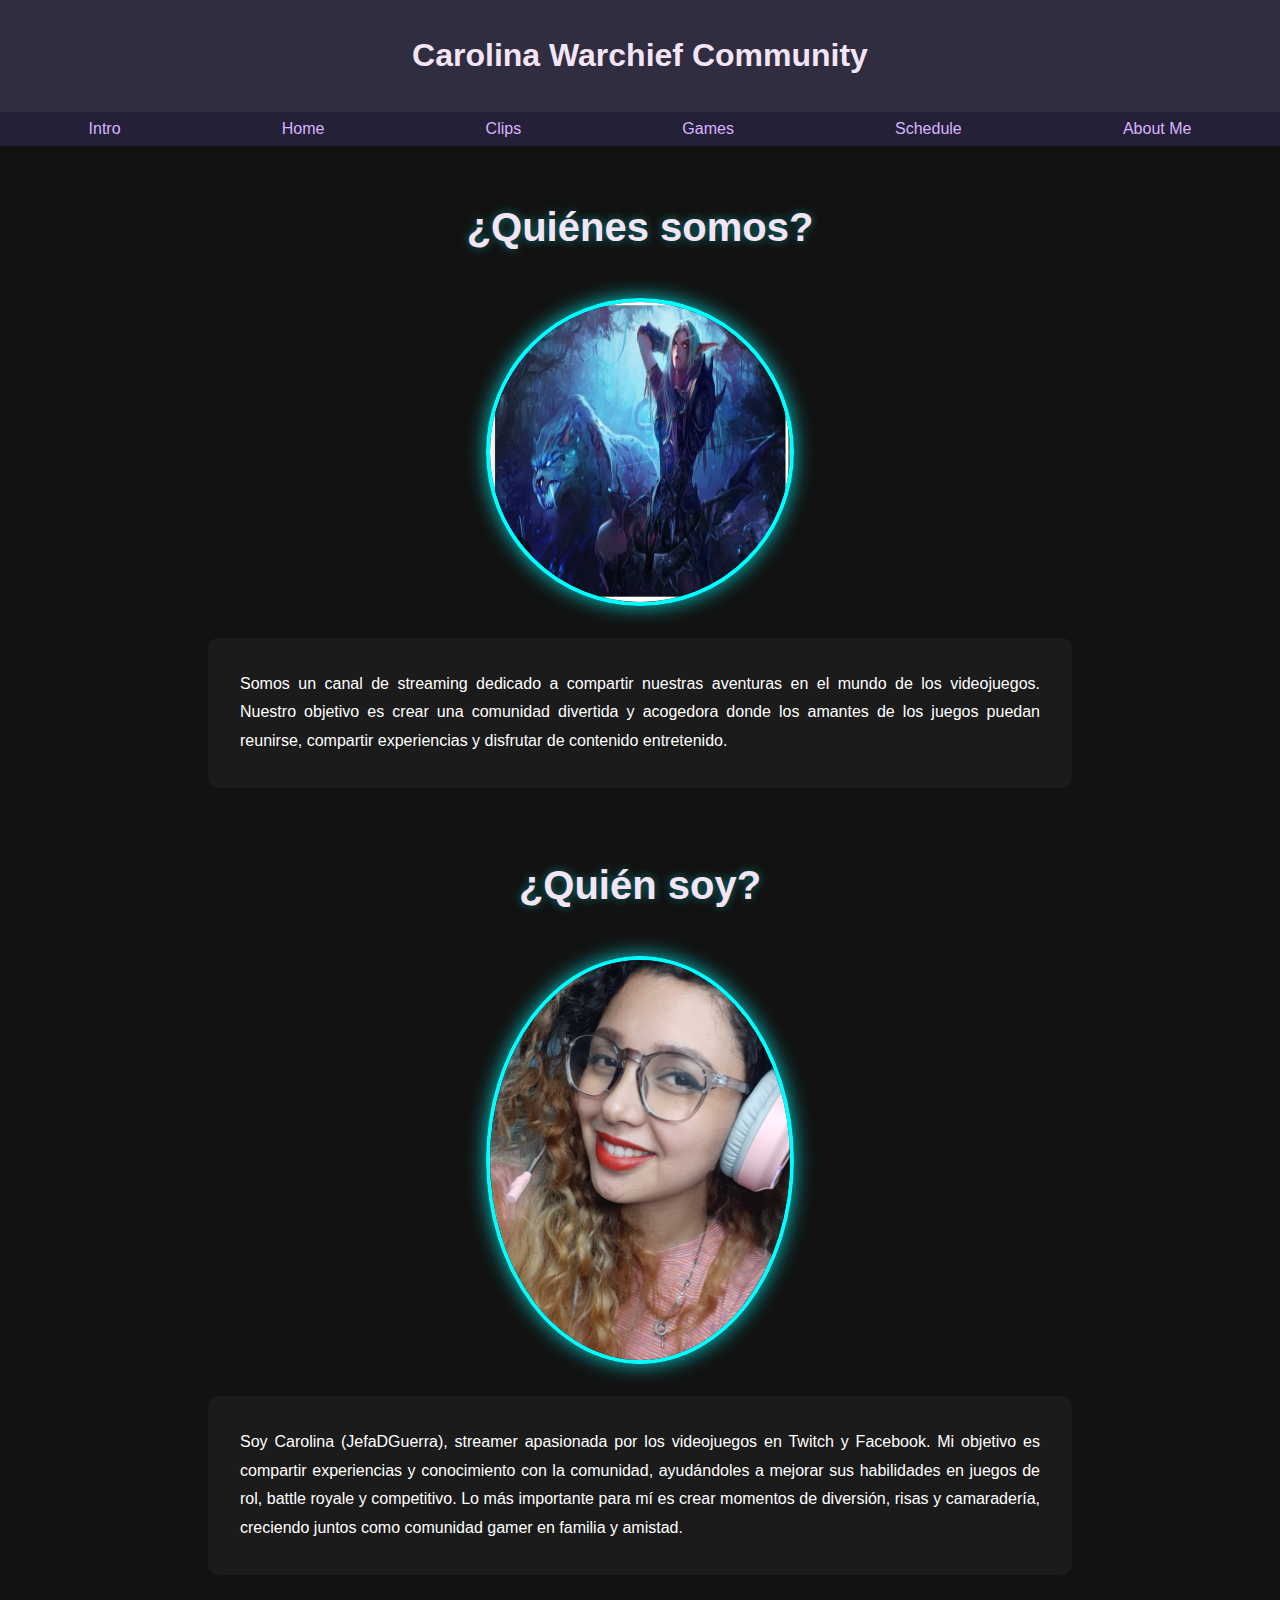
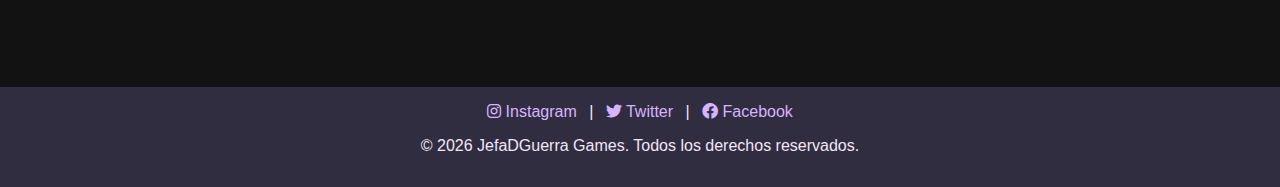
<file: pages/about.html>
<!DOCTYPE html>
<html lang="es">
<head>
    <meta charset="UTF-8">
    <meta name="viewport" content="width=device-width, initial-scale=1.0">
    <title>About Me</title>
    <link rel="stylesheet" href="https://cdnjs.cloudflare.com/ajax/libs/font-awesome/6.0.0-beta3/css/all.min.css">
    <link rel="stylesheet" href="../css/main.css">
    <link rel="stylesheet" href="../css/about.css">
</head>
<body>
    <header>
        <h1>Carolina Warchief Community</h1>
    </header>

    <nav>
        <ul>
            <li><a href="../index.html">Intro</a></li>
            <li><a href="home.html">Home</a></li>
            <li><a href="clips.html">Clips</a></li>
            <li><a href="games.html">Games</a></li>
            <li><a href="schedule.html">Schedule</a></li>
            <li><a href="about.html">About Me</a></li>
        </ul>
    </nav>

    <main>
        <h1>¿Quiénes somos?</h1>
        <img src="../images/img2.jpeg" alt="Avatar Streamer" class="about-image">
        <p>Somos un canal de streaming dedicado a compartir nuestras aventuras en el mundo de los videojuegos. Nuestro objetivo es crear una comunidad divertida y acogedora donde los amantes de los juegos puedan reunirse, compartir experiencias y disfrutar de contenido entretenido.</p>

        <h1>¿Quién soy?</h1>
        <img src="../images/foto2.jpg" alt="Picture" class="about-picture">
        <p>Soy Carolina (JefaDGuerra), streamer apasionada por los videojuegos en Twitch y Facebook. Mi objetivo es compartir experiencias y conocimiento con la comunidad, ayudándoles a mejorar sus habilidades en juegos de rol, battle royale y competitivo. Lo más importante para mí es crear momentos de diversión, risas y camaradería, creciendo juntos como comunidad gamer en familia y amistad.</p>
    </main>

    <footer>
        <div class="social-media">
            <a href="#"><i class="fab fa-instagram"></i> Instagram</a>
            <span>|</span>
            <a href="#"><i class="fab fa-twitter"></i> Twitter</a>
            <span>|</span>
            <a href="#"><i class="fab fa-facebook"></i> Facebook</a>
        </div>
        <p>&copy; 2026 JefaDGuerra Games. Todos los derechos reservados.</p>
    </footer>
</body>
</html>
</file>
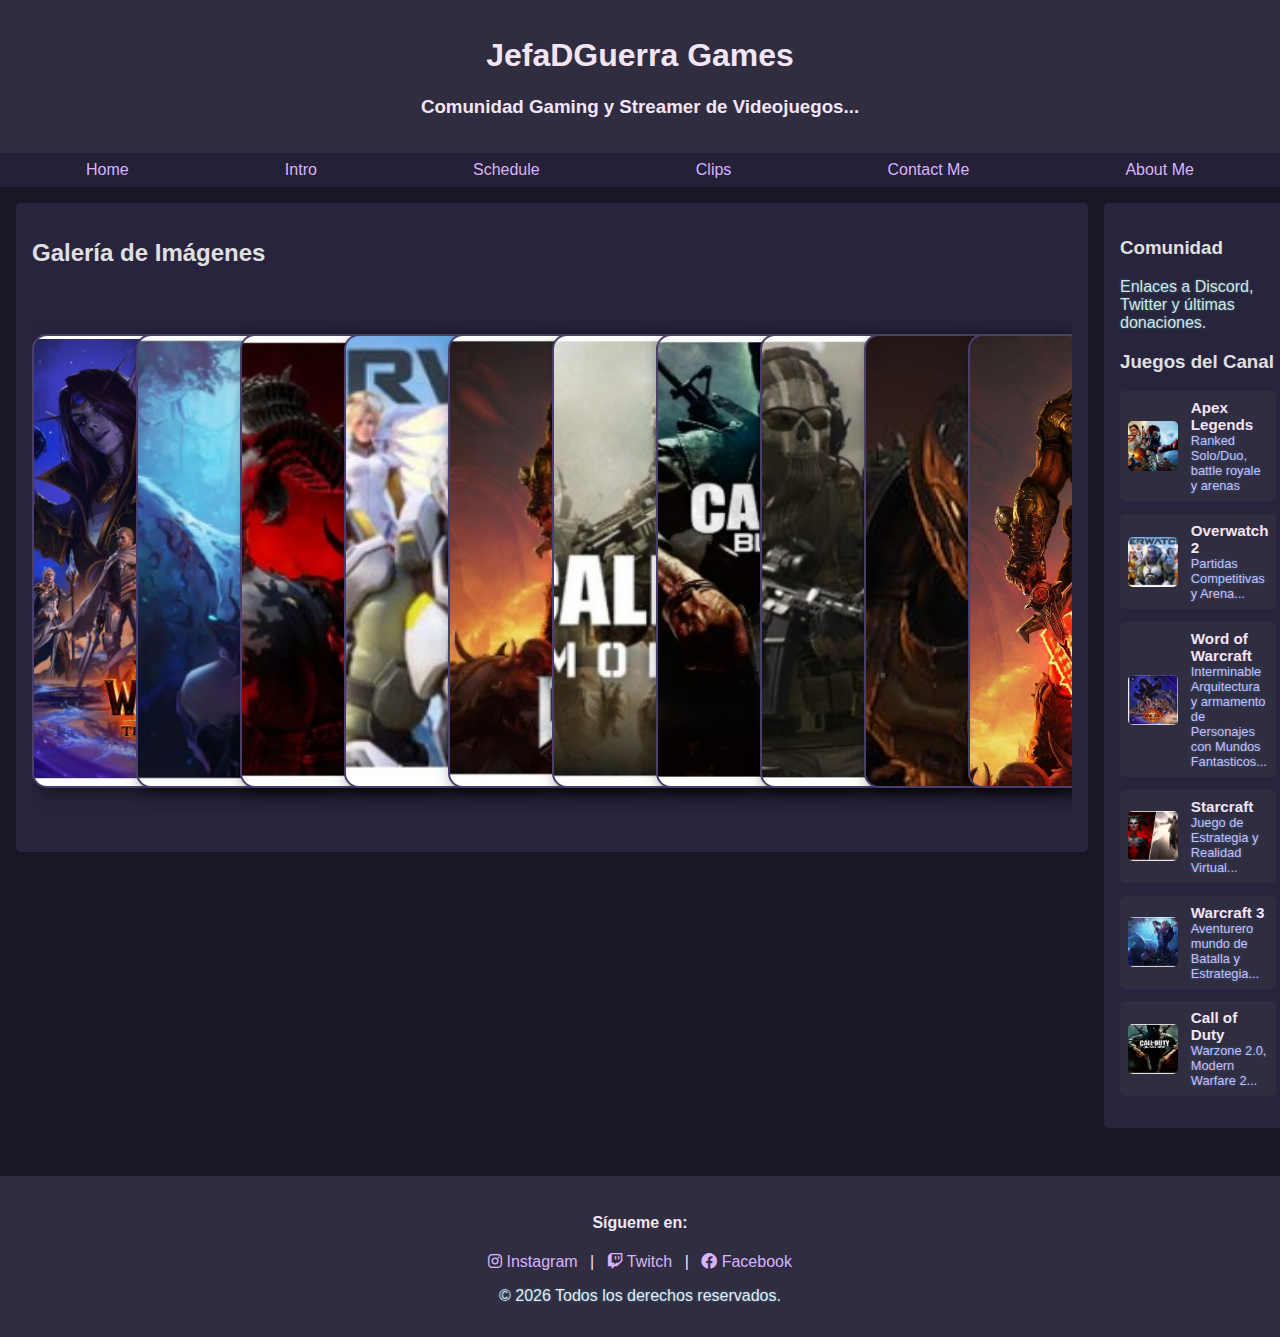
<file: pages/home.html>
<!DOCTYPE html>
<html lang="en">
<head>
    <meta charset="UTF-8">
    <meta name="viewport" content="width=device-width, initial-scale=1.0">
    <!-- Rubrica: Metadatos SEO -->
    <meta name="description" content="Galería de imágenes y juegos del canal del Streamer.">
    <meta name="keywords" content="galería, fotos, juegos, streamer, setup">
    <meta name="author" content="Tu Nombre">
    <!-- Rubrica: Favicon -->
    <link rel="shortcut icon" href="../favicon.ico" type="image/x-icon">
    <title>Home - Galería</title>
    <link rel="stylesheet" href="https://cdnjs.cloudflare.com/ajax/libs/font-awesome/6.0.0-beta3/css/all.min.css">
    <link rel="stylesheet" href="../css/main.css">
    <link rel="stylesheet" href="../css/home.css">
</head>
<body>
    <header>
        <h1>JefaDGuerra Games</h1>
        <h3>Comunidad Gaming y Streamer de Videojuegos...</h3>
    </header>

    <nav>
        <ul>
            <li><a href="home.html">Home</a></li>
            <li><a href="../index.html">Intro</a></li>
            <li><a href="#">Schedule</a></li>
            <li><a href="clips.html">Clips</a></li>
            <li><a href="#">Contact Me</a></li>
            <li><a href="#">About Me</a></li>
        </ul>
    </nav>

    <div class="content-wrapper">
        <main>
            <section>
                <h2>Galería de Imágenes</h2>
                <div class="carousel-container">
                    <!-- carrousel... -->

                    <img src="../images/img1.jpeg" alt="Imagen 1">
                    <img src="../images/img2.jpeg" alt="Imagen 2">
                    <img src="../images/img3.jpeg" alt="Imagen 3">
                    <img src="../images/img4.jpeg" alt="Imagen 4">
                    <img src="../images/img5.jpeg" alt="Imagen 5">
                    <img src="../images/img6.jpeg" alt="Imagen 6">
                    <img src="../images/img7.jpeg" alt="Imagen 7">
                    <img src="../images/img8.jpeg" alt="Imagen 8">
                    <img src="../images/img9.jpeg" alt="Imagen 9">
                    <img src="../images/img10.jpeg" alt="Imagen 10">
                </div>
            </section>
        </main>

        <aside>
            <h3>Comunidad</h3>
            <p>Enlaces a Discord, Twitter y últimas donaciones.</p>

            <h3>Juegos del Canal</h3>
            <ul class="game-list">
                <li class="game-item">
                    <img src="../images/img0.jpeg" alt="Apex Legends">
                    <div>
                        <h4>Apex Legends</h4>
                        <p>Ranked Solo/Duo, battle royale y arenas</p>
                    </div>
                </li>
                <li class="game-item">
                    <img src="../images/img4.jpeg" alt="overwatch 2">
                    <div>
                        <h4>Overwatch 2</h4>
                        <p>Partidas Competitivas y Arena...</p>
                    </div>
                </li>
                <li class="game-item">
                    <img src="../images/img1.jpeg" alt="WoW">
                    <div>
                        <h4>Word of Warcraft</h4>
                        <p>Interminable Arquitectura y armamento de Personajes con Mundos Fantasticos...</p>
                    </div>
                </li>
                <li class="game-item">
                    <img src="../images/img3.jpeg" alt="Starcraft">
                    <div>
                        <h4>Starcraft</h4>
                        <p>Juego de Estrategia y Realidad Virtual...</p>
                    </div>
                </li>
                <li class="game-item">
                    <img src="../images/img2.jpeg" alt="Warcraft 2">
                    <div>
                        <h4>Warcraft 3</h4>
                        <p>Aventurero mundo de Batalla y Estrategia...</p>
                    </div>
                </li>
                <li class="game-item">
                    <img src="../images/img7.jpeg" alt="Call of Duty">
                    <div>
                        <h4>Call of Duty</h4>
                        <p>Warzone 2.0, Modern Warfare 2...</p>
                    </div>
                </li>
            </ul>
        </aside>
    </div>

    <footer>
        <div class="social-media">
            <h4>Sígueme en:</h4>
            <a href="https://www.instagram.com/carowarchief/?hl=es"><i class="fab fa-instagram"></i> Instagram</a> | 
            <a href="https://www.twitch.tv/jefadguerra"><i class="fab fa-twitch"></i> Twitch</a> | 
            <a href="https://www.facebook.com/profile.php?id=100050866443704"><i class="fab fa-facebook"></i> Facebook</a>
        </div>
        <p>&copy; 2026 Todos los derechos reservados.</p>
    </footer>
</body>
</html>
</file>
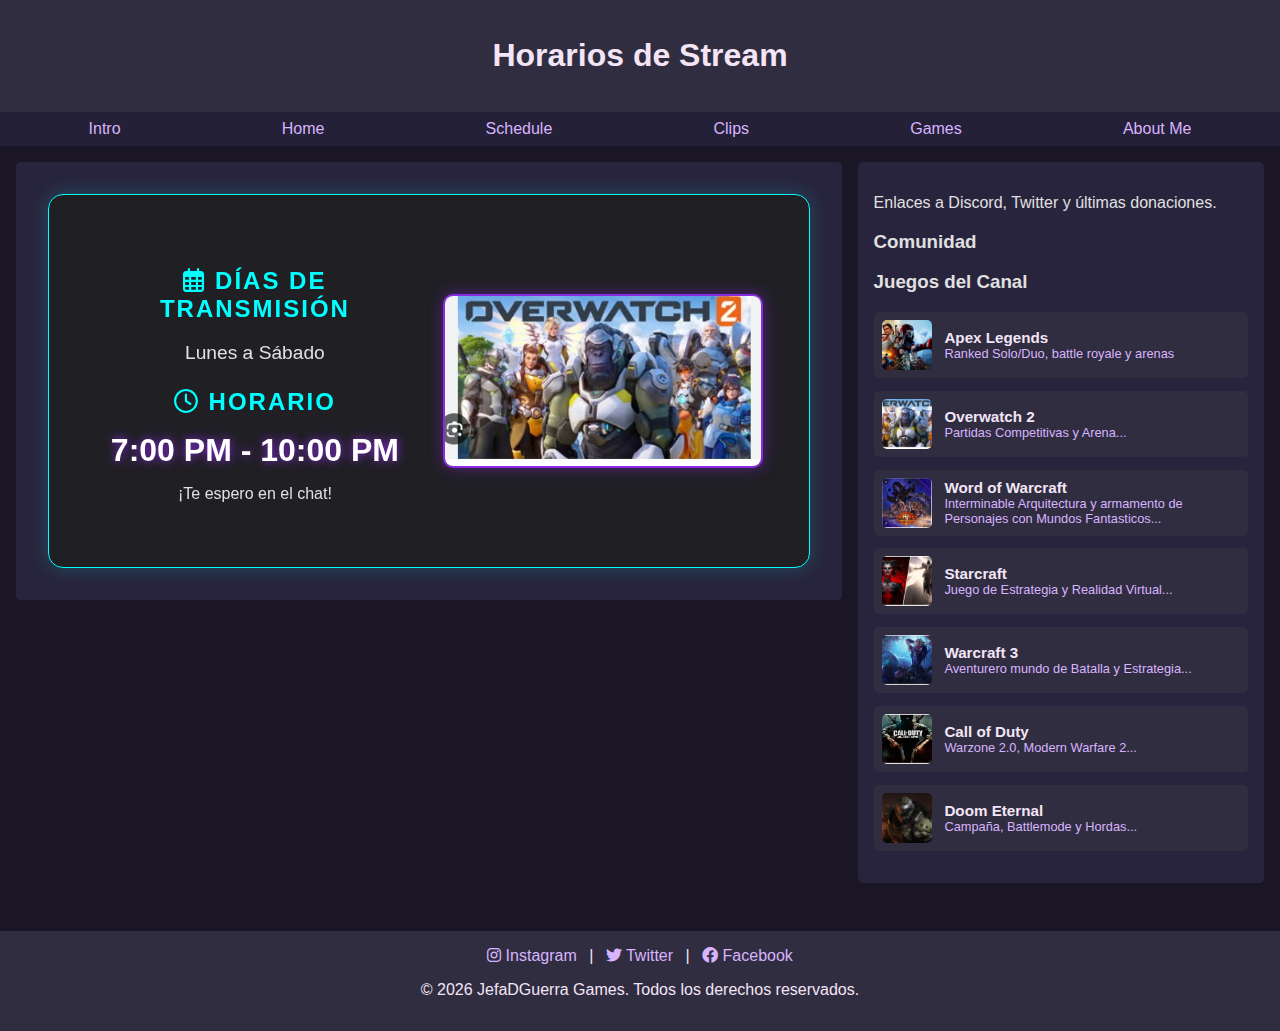
<file: pages/schedule.html>
<!DOCTYPE html>
<html lang="en">
<head>
    <meta charset="UTF-8">
    <meta name="viewport" content="width=device-width, initial-scale=1.0">
    <title>Schedule - Horarios</title>
    <link rel="stylesheet" href="https://cdnjs.cloudflare.com/ajax/libs/font-awesome/6.0.0-beta3/css/all.min.css">
    <link rel="stylesheet" href="../css/main.css">
    <link rel="stylesheet" href="../css/schedule.css">

</head>
<body>
    <header>
        <h1>Horarios de Stream</h1>
    </header>

    <nav>
        <ul>
            <li><a href="../index.html">Intro</a></li>
            <li><a href="home.html">Home</a></li>
            <li><a href="schedule.html">Schedule</a></li>
            <li><a href="clips.html">Clips</a></li>
            <li><a href="games.html">Games</a></li>
            <li><a href="about.html">About Me</a></li>
        </ul>
    </nav>

    <div class="content-wrapper">
    <main>
        <section class="schedule-section">
            <div class="schedule-card">
                <div class="schedule-info">
                    <h3><i class="far fa-calendar-alt"></i> Días de Transmisión</h3>
                    <p style="font-size: 1.2rem;">Lunes a Sábado</p>
                    
                    <h3><i class="far fa-clock"></i> Horario</h3>
                    <div class="schedule-time">
                        7:00 PM - 10:00 PM
                    </div>
                    <p>¡Te espero en el chat!</p>
                </div>
                <div class="schedule-image">
                    <!-- Usando una imagen existente del proyecto -->
                    <img src="../images/img4.jpeg" alt="Imagen Gamer Horario">
                </div>
            </div>
        </section>
    </main>
    
    <aside>
            <p>Enlaces a Discord, Twitter y últimas donaciones.</p>
            
            <h3>Comunidad</h3>
            <h3>Juegos del Canal</h3>
            <ul class="game-list">
                <li class="game-item">
                    <img src="../images/img0.jpeg" alt="Apex Legends">
                    <div>
                        <h4>Apex Legends</h4>
                        <p>Ranked Solo/Duo, battle royale y arenas</p>
                    </div>
                </li>
                <li class="game-item">
                    <img src="../images/img4.jpeg" alt="overwatch 2">
                    <div>
                        <h4>Overwatch 2</h4>
                        <p>Partidas Competitivas y Arena...</p>
                    </div>
                </li>
                <li class="game-item">
                    <img src="../images/img1.jpeg" alt="WoW">
                    <div>
                        <h4>Word of Warcraft</h4>
                        <p>Interminable Arquitectura y armamento de Personajes con Mundos Fantasticos...</p>
                    </div>
                </li>
                <li class="game-item">
                    <img src="../images/img3.jpeg" alt="Starcraft">
                    <div>
                        <h4>Starcraft</h4>
                        <p>Juego de Estrategia y Realidad Virtual...</p>
                    </div>
                </li>
                <li class="game-item">
                    <img src="../images/img2.jpeg" alt="Warcraft 2">
                    <div>
                        <h4>Warcraft 3</h4>
                        <p>Aventurero mundo de Batalla y Estrategia...</p>
                    </div>
                </li>
                <li class="game-item">
                    <img src="../images/img7.jpeg" alt="Call of Duty">
                    <div>
                        <h4>Call of Duty</h4>
                        <p>Warzone 2.0, Modern Warfare 2...</p>
                    </div>
                </li>
                <li class="game-item">
                    <img src="../images/img9.jpeg" alt="Doom Eternal">
                    <div>
                        <h4>Doom Eternal</h4>
                        <p>Campaña, Battlemode y Hordas...</p>
                    </div>
                </li>
            </ul>
        </aside>
    </div>

    <footer>
         <div class="social-media">
        
            <a href="#"><i class="fab fa-instagram"></i> Instagram</a> | 
            <a href="#"><i class="fab fa-twitter"></i> Twitter</a> | 
            <a href="#"><i class="fab fa-facebook"></i> Facebook</a>
        </div>
        <p>&copy; 2026 JefaDGuerra Games. Todos los derechos reservados.</p>
    </footer>
</body>
</html>
</file>
<file: css/main.css>
body {
    font-family: sans-serif;
    background-color: #1a1625; /* Fondo oscuro combinado con morado */
    color: #e0e0e0; /* Texto claro para contraste */
    margin: 0;
}

header {
    background-color: #302d41; /* Morado oscuro para la cabecera */
    color: #f3e5f5; /* Lavanda para el texto de la cabecera */
    padding: 1rem;
    text-align: center;
}

nav {
    background-color: #242038; /* Otro tono de morado */
    padding: 0.5rem;
}

nav ul {
    list-style: none;
    padding: 0;
    margin: 0;
    display: flex;
    justify-content: space-around;
}

nav a {
    color: #d8b4fe; /* Lavanda para los enlaces */
    text-decoration: none;
    padding: 0.5rem 1rem;
    border-radius: 5px;
    transition: background-color 0.3s;
}

nav a:hover {
    background-color: #4a3f6b; /* Morado más claro al pasar el ratón */
}

.content-wrapper {
    display: flex;
    padding: 1rem;
    align-items: flex-start;
}

main {
    display: flex;
    flex-direction: column;
    flex: 1;
    padding: 0;
}

main section {
    background-color: #28243d; /* Fondo para las secciones principales */
    padding: 1rem;
    margin-bottom: 1rem;
    border-radius: 5px;
}

aside {
    background-color: #28243d; /* Fondo similar al main */
    padding: 1rem;
    border-radius: 5px;
    width: 30%; /* Ajusta el ancho según necesites */
    margin-left: 1rem;
}

.game-list {
    list-style: none;
    padding: 0;
    margin-top: 1rem;
}

.game-item {
    display: flex;
    align-items: center;
    margin-bottom: 0.8rem;
    background-color: #302d41; /* Fondo ligeramente más claro para cada item */
    padding: 0.5rem;
    border-radius: 5px;
    transition: transform 0.2s;
}

.game-item:hover {
    transform: translateX(5px); /* Pequeña animación al pasar el mouse */
}

.game-item img {
    width: 50px;
    height: 50px;
    object-fit: cover;
    border-radius: 5px;
    margin-right: 0.8rem;
}

.game-item div h4 {
    margin: 0;
    font-size: 0.95rem;
    color: #f3e5f5;
}

.game-item div p {
    margin: 0;
    font-size: 0.8rem;
    color: #d8b4fe;
}

.video-container {
    /* Estilos para el contenedor del video */
    margin-bottom: 1rem;
}

.carousel-container {
    /* Estilos para el carrusel */
    display: flex;
    overflow-x: auto; /* Permite el scroll horizontal */
    padding: 0.5rem;
}

.carousel-container img {
    width: 150px; /* Ancho fijo para las imágenes */
    height: 250px; /* Altura fija para que se vean los bloques */
    object-fit: cover;
    background-color: #4a3f6b; /* Color de fondo para hacerlas visibles */
    margin-right: 0.5rem;
    border-radius: 5px;
}

footer {
    background-color: #302d41; /* Similar al header */
    color: #f3e5f5;
    text-align: center;
    padding: 1rem;
    margin-top: 2rem;
}

.social-media {
    margin-bottom: 1rem;
}

.social-media a {
    color: #d8b4fe;
    text-decoration: none;
    margin: 0 0.5rem;
}
</file>
<file: css/about.css>
body {
    margin: 0;           /* Elimina márgenes por defecto */
    padding: 0;          /* Elimina espacios internos por defecto */
    font-family: Arial, sans-serif;  /* Tipo de letra */
    background-color: #121212;       /* Color de fondo oscuro */
    color: #fff;         /* Color de texto por defecto */
    display: flex;       /* Usa flexbox para distribuir elementos */
    flex-direction: column;  /* Los coloca en columna (vertical) */
    min-height: 100vh;   /* Ocupa mínimo toda la altura de la ventana */
}

main {
    max-width: 1000px;
    margin: 2rem auto;
    padding: 0 2rem;
    flex-grow: 1;       /* Permite que el main crezca para llenar el espacio disponible */
        /* Ancho máximo del contenido */
}

main h1 {
    text-align: center;
    font-size: 2.5rem;
    margin-bottom: 3rem;
    color: #f3e5f5; /* Color de título */
    text-shadow: 0 0 10px rgba(0, 255, 255, 0.4); /* Sombra para resaltar el título */
}

main > p { 
    max-width: 800px;
    margin: 0 auto 3rem auto;
    padding: 2rem;
    background: rgba(30, 30, 30, 0.8); /* Fondo semitransparente */
    border-radius: 10px;
    line-height: 1.8;
    text-align: justify;
}

.about-image {
    display: block;
    width: 300px;
    height: 300px;
    margin: 0 auto 2rem auto;
    border-radius: 50%; /* Bordes redondeados */
    border: 4px solid #00ffff; /* Borde cian alrededor de la imagen */
    box-shadow: 0 0 20px rgba(0, 255, 255, 0.8); /* Sombra para resaltar la imagen */
}

.about-image:hover {
    transform: scale(1.05); /* Efecto de zoom al pasar el mouse */
    box-shadow: 0 0 30px rgba(0, 255, 255, 1); /* Sombra más intensa al hacer hover */
}

.about-picture {
    display: block;
    width: 300px;
    margin: 0 auto 2rem auto;
    border-radius: 50%; /* Hace la imagen circular */    
    border: 4px solid #00ffff; /* Borde cian alrededor de la imagen */
    box-shadow: 0 0 20px rgba(0, 255, 255, 0.8); /* Sombra para resaltar la imagen */
}

.about-picture:hover {
    transform: scale(1.05); /* Efecto de zoom al pasar el mouse */
    box-shadow: 0 0 30px rgba(0, 255, 255, 1); /* Sombra más intensa al hacer hover */
}
</file>
<file: css/home.css>
.carousel-container {
    display: flex;
    overflow-x: auto;
    padding: 3rem 0;
}

.carousel-container img {
    width: 300px;
    height: 450px;
    object-fit: cover;
    background-color: #4a3f6b;
    margin-right: -200px;
    border-radius: 15px;
    box-shadow: 5px 5px 15px rgba(0,0,0,0.5);
    position: relative;
    border: 2px solid transparent;
    transition: transform 0.3s ease, box-shadow 0.3s ease, border-color 0.3s ease;
}

.carousel-container img:hover {
    transform: scale(1.1);
    cursor: pointer;
    z-index: 100;
    box-shadow: 0 0 25px rgba(0, 255, 255, 0.5);
    border-color: var(--accent-color);
}

p {
    color: var(--accent-color);
    text-shadow: 0 0 3px rgba(0, 255, 255, 0.4);
}

@media (max-width: 768px) {
    .carousel-container {
        padding: 1.5rem 0;
    }

    .carousel-container img {
        width: 240px;
        height: 360px;
        margin-right: -160px;
    }
}
</file>
<file: css/schedule.css>
/* Estilos específicos para la página de Horarios */

.schedule-section {
    display: flex;
    justify-content: center;
    padding: 2rem;
}

.schedule-card {
    display: flex;
    flex-wrap: wrap;
    align-items: center;
    justify-content: center;
    gap: 2rem;
    background: rgba(30, 30, 30, 0.8); /* Fondo semitransparente */
    border: 1px solid var(--accent-color, #00ffff);
    border-radius: 15px;
    padding: 3rem;
    max-width: 900px;
    width: 100%;
    box-shadow: 0 0 20px rgba(0, 255, 255, 0.2);
    backdrop-filter: blur(5px);
}

.schedule-info {
    flex: 1;
    min-width: 300px;
    text-align: center;
}

.schedule-info h3 {
    color: var(--accent-color, #00ffff);
    font-size: 1.5rem;
    margin-bottom: 1rem;
    text-transform: uppercase;
    letter-spacing: 2px;
}

.schedule-time {
    font-size: 2rem;
    font-weight: bold;
    color: #fff;
    margin: 1rem 0;
    text-shadow: 0 0 10px #8a2be2; /* Brillo violeta */
}

.schedule-image {
    flex: 1;
    min-width: 300px;
    display: flex;
    justify-content: center;
}

.schedule-image img {
    max-width: 100%;
    border-radius: 10px;
    border: 2px solid #8a2be2;
    box-shadow: 0 0 15px rgba(138, 43, 226, 0.5);
    transition: transform 0.3s ease;
}

.schedule-image img:hover {
    transform: scale(1.05);
}
</file>
